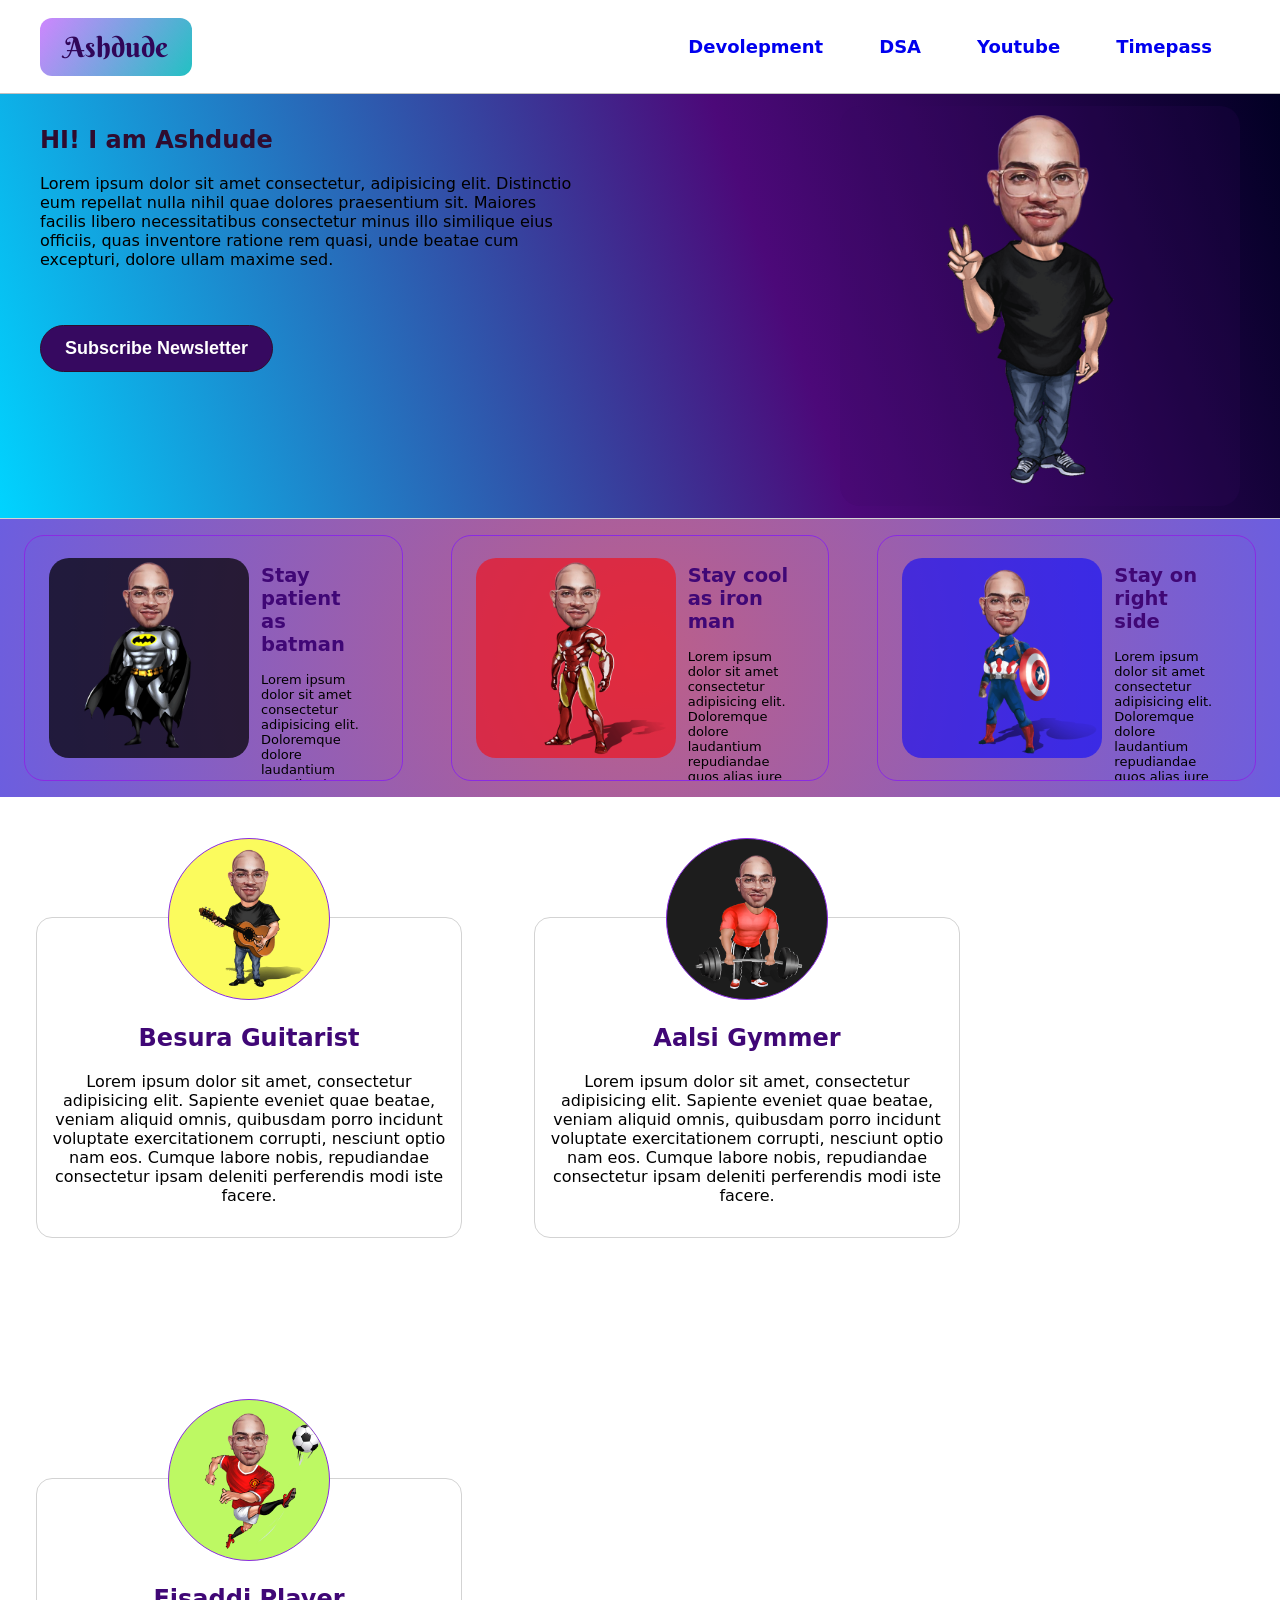
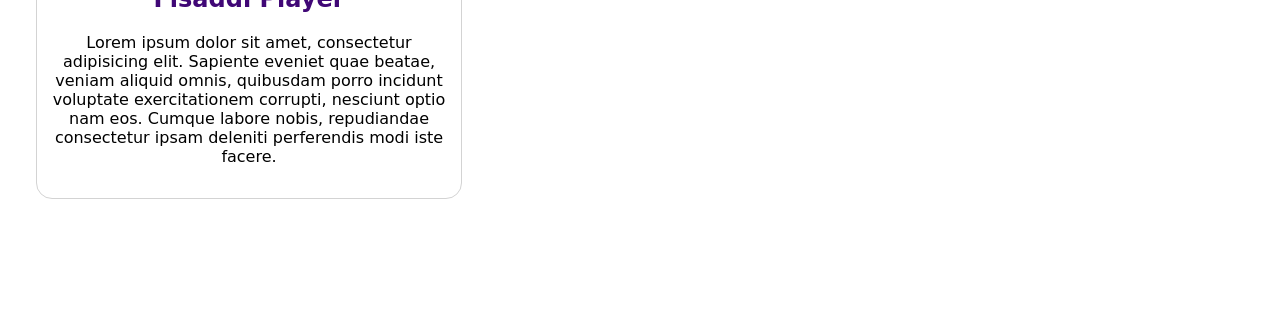
<file: index.html>
<!DOCTYPE html>
<html lang="en">
<head>
    <meta charset="UTF-8">
    <meta http-equiv="X-UA-Compatible" content="IE=edge">
    <meta name="viewport" content="width=device-width, initial-scale=1.0">
    <title>Blog</title>
    <link rel="stylesheet" href="./style.css">
</head>
<body>
    <nav class="nav-bar">
        <a href="" class="logo">Ashdude</a>
        <ul class="nav-links">
            <a  href="https://github.com/ashdude1401" class="nav-link " target="_blank">Devolepment</a>
            <a href="https://auth.geeksforgeeks.org/user/ashdude1401/practice" class="nav-link " target="_blank">DSA</a>
            <a href="https://www.youtube.com/channel/UCDf9gIkq3b9R-SlCssgPtbA" class="nav-link " target="_blank">Youtube</a>
            <a href="https://www.instagram.com/ashhutoshjha/" target="_blank" class="nav-link">Timepass</a>
        </ul>
    </nav>
    <section>
        <div class="intro">
            <!-- <img src="./img/Desktop-Wallpaper.jpg" alt="" class="bg-img"> -->
            <div class="ctn">
                <div class="ctn-div">
                    <h1 class="ctn-hdr">HI! I am Ashdude</h1>
                    <p class="disc">Lorem ipsum dolor sit amet consectetur, adipisicing elit. Distinctio eum repellat nulla nihil quae dolores praesentium sit. Maiores facilis libero necessitatibus consectetur minus illo similique eius officiis, quas inventore ratione rem quasi, unde beatae cum excepturi, dolore ullam maxime sed.
                    </p>
                    <button class="sub">Subscribe Newsletter</button>
                </div>
                <img src="./img/me2.png" alt="" class="dp">
            </div>
        </div>
        
    </section>
    <section class="blog-cards">
        <div class="blog-card">
            <img src="./img/batmann.png" alt="" class="blog-img batman">
            <div class="blog-ctn">
                <h1 class="blog-hdr">Stay patient as batman</h1>
                <p class="blog-dis">Lorem ipsum dolor sit amet consectetur adipisicing elit. Doloremque dolore laudantium repudiandae quos alias iure nostrum facilis deleniti impedit itaque.</p>
            </div>  
        </div>
        <div class="blog-card">
            <img src="./img/iron man.png" alt="" class="blog-img iron-man">
            <div class="blog-ctn">
                <h1 class="blog-hdr">Stay cool as iron man</h1>
                <p class="blog-dis">Lorem ipsum dolor sit amet consectetur adipisicing elit. Doloremque dolore laudantium repudiandae quos alias iure nostrum facilis deleniti impedit itaque.</p>
            </div>  
        </div>
        <div class="blog-card">
            <img src="./img/cptainamerica.png" alt="" class="blog-img cpamerica">
            <div class="blog-ctn">
                <h1 class="blog-hdr">Stay  on right side </h1>
                <p class="blog-dis">Lorem ipsum dolor sit amet consectetur adipisicing elit. Doloremque dolore laudantium repudiandae quos alias iure nostrum facilis deleniti impedit itaque.</p>
            </div>  
        </div>
    </section>
    <section class="funlife-conatiner">
        <div class="card">
            <img src="./img/guitarist.png" alt="" class="card-img guitar">
            <h1 class="card-hdr hdr">Besura Guitarist</h1>
            <p class="card-disc">Lorem ipsum dolor sit amet, consectetur adipisicing elit. Sapiente eveniet quae beatae, veniam aliquid omnis, quibusdam porro incidunt voluptate exercitationem corrupti, nesciunt optio nam eos. Cumque labore nobis, repudiandae consectetur ipsam deleniti perferendis modi iste facere.</p>
        </div>
        <div class="card">
            <img src="./img/gym.png" alt="" class="card-img gym">
            <h1 class="card-hdr hdr">Aalsi Gymmer</h1>
            <p class="card-disc">Lorem ipsum dolor sit amet, consectetur adipisicing elit. Sapiente eveniet quae beatae, veniam aliquid omnis, quibusdam porro incidunt voluptate exercitationem corrupti, nesciunt optio nam eos. Cumque labore nobis, repudiandae consectetur ipsam deleniti perferendis modi iste facere.</p>
        </div>
        <div class="card">
            <img src="./img/playing.png" alt="" class="card-img playing">
            <h1 class="card-hdr hdr">Fisaddi Player</h1>
            <p class="card-disc">Lorem ipsum dolor sit amet, consectetur adipisicing elit. Sapiente eveniet quae beatae, veniam aliquid omnis, quibusdam porro incidunt voluptate exercitationem corrupti, nesciunt optio nam eos. Cumque labore nobis, repudiandae consectetur ipsam deleniti perferendis modi iste facere.</p>
        </div>
    </section>
</body>
</html>
</file>
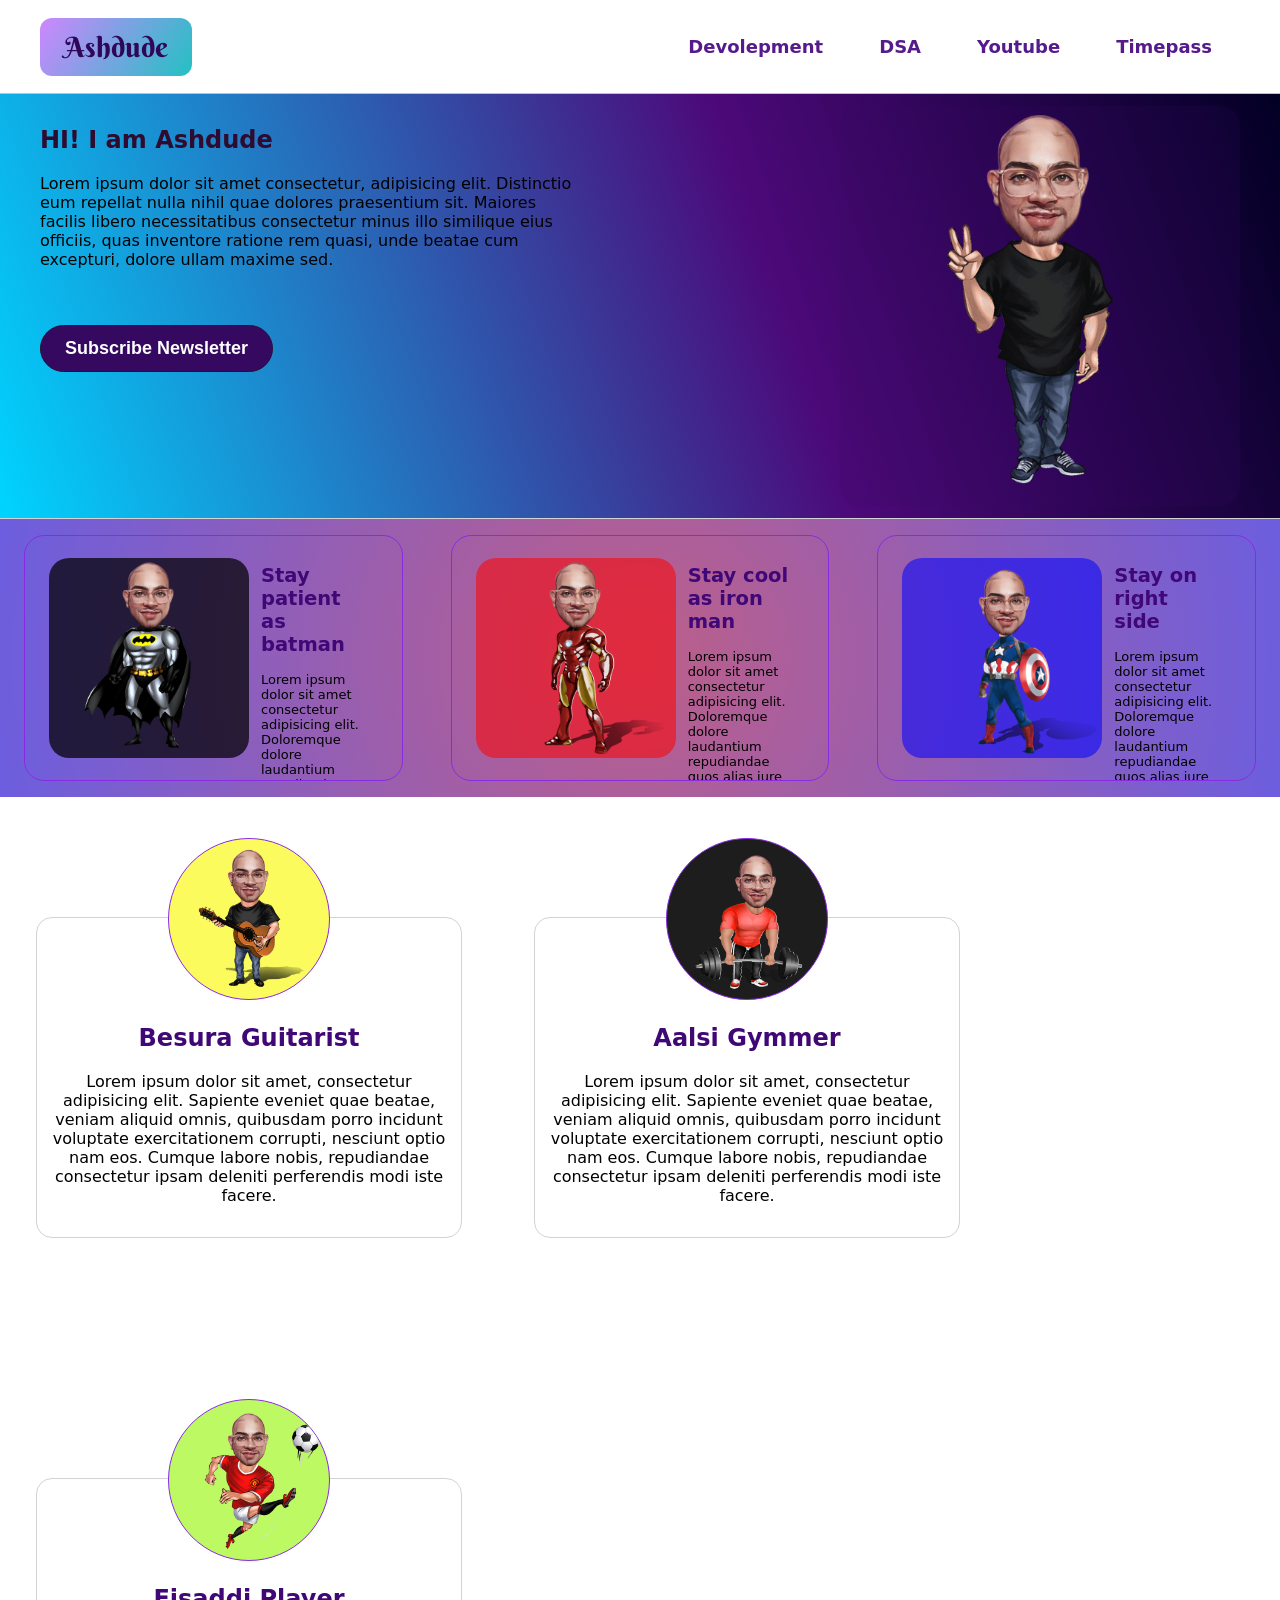
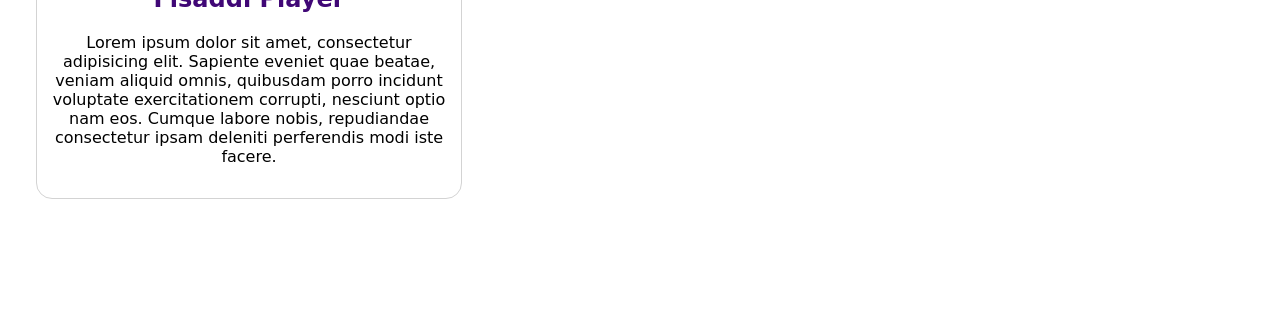
<file: BLOG/index.html>
<!DOCTYPE html>
<html lang="en">
<head>
    <meta charset="UTF-8">
    <meta http-equiv="X-UA-Compatible" content="IE=edge">
    <meta name="viewport" content="width=device-width, initial-scale=1.0">
    <title>Blog</title>
    <link rel="stylesheet" href="./style.css">
</head>
<body>
    <nav class="nav-bar">
        <a href="" class="logo">Ashdude</a>
        <ul class="nav-links">
            <a  href="" class="nav-link ">Devolepment</a>
            <a href="" class="nav-link ">DSA</a>
            <a href="" class="nav-link ">Youtube</a>
            <a href="" class="nav-link">Timepass</a>
        </ul>
    </nav>
    <section>
        <div class="intro">
            <!-- <img src="./img/Desktop-Wallpaper.jpg" alt="" class="bg-img"> -->
            <div class="ctn">
                <div class="ctn-div">
                    <h1 class="ctn-hdr">HI! I am Ashdude</h1>
                    <p class="disc">Lorem ipsum dolor sit amet consectetur, adipisicing elit. Distinctio eum repellat nulla nihil quae dolores praesentium sit. Maiores facilis libero necessitatibus consectetur minus illo similique eius officiis, quas inventore ratione rem quasi, unde beatae cum excepturi, dolore ullam maxime sed.
                    </p>
                    <button class="sub">Subscribe Newsletter</button>
                </div>
                <img src="./img/me2.png" alt="" class="dp">
            </div>
        </div>
        
    </section>
    <section class="blog-cards">
        <div class="blog-card">
            <img src="./img/batmann.png" alt="" class="blog-img batman">
            <div class="blog-ctn">
                <h1 class="blog-hdr">Stay patient as batman</h1>
                <p class="blog-dis">Lorem ipsum dolor sit amet consectetur adipisicing elit. Doloremque dolore laudantium repudiandae quos alias iure nostrum facilis deleniti impedit itaque.</p>
            </div>  
        </div>
        <div class="blog-card">
            <img src="./img/iron man.png" alt="" class="blog-img iron-man">
            <div class="blog-ctn">
                <h1 class="blog-hdr">Stay cool as iron man</h1>
                <p class="blog-dis">Lorem ipsum dolor sit amet consectetur adipisicing elit. Doloremque dolore laudantium repudiandae quos alias iure nostrum facilis deleniti impedit itaque.</p>
            </div>  
        </div>
        <div class="blog-card">
            <img src="./img/cptainamerica.png" alt="" class="blog-img cpamerica">
            <div class="blog-ctn">
                <h1 class="blog-hdr">Stay  on right side </h1>
                <p class="blog-dis">Lorem ipsum dolor sit amet consectetur adipisicing elit. Doloremque dolore laudantium repudiandae quos alias iure nostrum facilis deleniti impedit itaque.</p>
            </div>  
        </div>
    </section>
    <section class="funlife-conatiner">
        <div class="card">
            <img src="./img/guitarist.png" alt="" class="card-img guitar">
            <h1 class="card-hdr hdr">Besura Guitarist</h1>
            <p class="card-disc">Lorem ipsum dolor sit amet, consectetur adipisicing elit. Sapiente eveniet quae beatae, veniam aliquid omnis, quibusdam porro incidunt voluptate exercitationem corrupti, nesciunt optio nam eos. Cumque labore nobis, repudiandae consectetur ipsam deleniti perferendis modi iste facere.</p>
        </div>
        <div class="card">
            <img src="./img/gym.png" alt="" class="card-img gym">
            <h1 class="card-hdr hdr">Aalsi Gymmer</h1>
            <p class="card-disc">Lorem ipsum dolor sit amet, consectetur adipisicing elit. Sapiente eveniet quae beatae, veniam aliquid omnis, quibusdam porro incidunt voluptate exercitationem corrupti, nesciunt optio nam eos. Cumque labore nobis, repudiandae consectetur ipsam deleniti perferendis modi iste facere.</p>
        </div>
        <div class="card">
            <img src="./img/playing.png" alt="" class="card-img playing">
            <h1 class="card-hdr hdr">Fisaddi Player</h1>
            <p class="card-disc">Lorem ipsum dolor sit amet, consectetur adipisicing elit. Sapiente eveniet quae beatae, veniam aliquid omnis, quibusdam porro incidunt voluptate exercitationem corrupti, nesciunt optio nam eos. Cumque labore nobis, repudiandae consectetur ipsam deleniti perferendis modi iste facere.</p>
        </div>
    </section>
</body>
</html>
</file>
<file: style.css>
@import url('https://fonts.googleapis.com/css2?family=Berkshire+Swash&family=Oswald&family=Sofia&family=Ubuntu&display=swap');
body{
    margin: 0;
    font-family: system-ui, -apple-system, BlinkMacSystemFont, 'Segoe UI', Roboto, Oxygen, Ubuntu, Cantarell, 'Open Sans', 'Helvetica Neue', sans-serif;
}
.nav-bar{
    position:sticky;
    top: 0px;
    overflow: hidden;
    background-color: white;
    z-index: 1;
}

.logo{
    background: rgb(34,193,195);
background: linear-gradient(305deg, rgba(34,193,195,1) 0%, rgba(173,45,253,0.558158297498687) 100%);
    font-family: 'Berkshire Swash', cursive;
    font-size: 28px;
    text-decoration: none;
    color: rgb(48, 6, 88);
    background-color: rgba(25, 0, 255, 0.03);
    border-radius: 12px;
    padding: 12px 24px;
    margin: 0 0;
}

.nav-link{
    margin: 0px 12px;
    font-size: 18px;
    font-weight: bold;
    text-decoration: none;
    border-radius: 12px;
    padding: 8px 16px;
}
.intro{
    background: rgb(2,0,36);
background: linear-gradient(251deg, rgba(2,0,36,1) 0%, rgba(76,9,121,1) 40%, rgba(0,212,255,1) 100%);
}

.ctn-hdr{
    color: rgb(47, 12, 47);
}
.sub{
    margin-top: 40px;
    padding: 12px 24px;
    border-radius: 40px;
    font-weight: bold;
    font-size: large;
    border: 1px solid rgb(47, 12, 47);
    background-color: rgb(54, 9, 96);
    color: white;
}
.dp{
    background-color: rgba(54, 9, 96, 0.163);
    transition: 10;
}
.blog-cards{
    background: rgb(189,95,136);
    background: radial-gradient(circle, rgba(189,95,136,1) 0%, rgba(108,94,223,1) 100%);
}
.dp:hover{
    width: 402px;
    background-color: rgba(137, 43, 226, 0.127);
    transform: rotate(2deg);
}

.blog-ctn{
    margin: auto 12px;
    font-size: small;
}
.hdr{
    color: rgb(64, 7, 118); 
}
.blog-hdr{
    color: rgb(64, 7, 118); 
}

.batman{
    background-color: rgba(0, 0, 0, 0.719);
}
.iron-man{
    background-color: rgba(255, 0, 0, 0.547);
}
.cpamerica{
    background-color: rgba(0, 0, 255, 0.549);
}
.blog-card{
    transition: 200ms;
    border: 1px solid blueviolet;
}
.nav-link:hover{
    color: blueviolet;
}
.sub:hover{
 border: 2px solid rgb(145, 59, 225);
 background-color: blueviolet;
}
.ctn-hdr:hover{
    color: blueviolet;
}
.blog-img:hover{
    border-radius: 20px;
    background-color:rgb(145, 59, 225);
}
.blog-hdr:hover{
    color: blueviolet;
}
.blog-card:hover{
    transform: rotate(1deg);
    border: 1px solid #ddd;
}
.funlife-conatiner{
    display: flex;
    flex-wrap: wrap;
}
.card{
    margin: 120px 36px;
    border-radius: 16px;
    border: 1px solid lightgrey;
    padding-bottom:16px;
    padding-right:12px;
    padding-left: 12px;
    width:400px;
    text-align: center;
}
.card-img{
    height: 160px;
    width: 160px;
    margin-top: -80px;
    border-radius: 50%;
    border: 1px solid blueviolet;
    transition: 100ms;
    /* background-color: teal; */
}
.card-img:hover{
    height: 180px;
    width: 180px;
    border: 1px solid #ddd;
}
.guitar{
    background-color: rgb(251, 251, 93);
}
.gym{
    background-color: rgb(29, 29, 29);
}
.playing{
    background-color: rgb(189, 249, 99);
}
@media(min-width:1030px){
    .nav-bar{
        display: flex;
        margin-top: 0%;
        justify-content: space-between;
        align-items: center;
        border-bottom: 1px solid rgb(194, 193, 193);
        padding: 12px 40px;
    }
    .nav-links{
        display: flex;
        justify-content: space-between;
        list-style: none;
        color: rgb(64, 7, 118); 
    }
    .ctn {
        top:230px;
        /* position:absolute; */
        display: flex;
        padding: 12px 40px;
    }
    .dp{
        width: 400px;
        border-radius: 20px;
        /* background-color: blueviolet; */
    }  
    .intro{
        margin:0;
        border-bottom: 1px solid lightgrey;
    }
    .ctn-div{
        padding-right:260px;
    }
    .blog-card{
        /* width: 800px; */
        display: flex;
        align-items: center;
        height: 220px;
        overflow: auto;
        border-radius: 20px;
        margin: 16px 24px;
        padding: 12px 24px;
    }
    .blog-cards{
        display: flex;
        overflow-x: scroll;
        margin: 0;
    }
    .blog-img{
        height:200px;
        width: 100%;
        /* background-color: blueviolet; */
        border-radius: 20px;
    }
}
@media(max-width:700px){
    .nav-links{
        display: none;
        justify-content: space-between;
        list-style: none;
        color: rgb(64, 7, 118); 
    }
    .nav-bar{
        display: flex;
        margin-top: 0%;
        margin-bottom: -12px;
        justify-content:space-evenly;
        align-items: center;
        border-bottom: 1px solid rgb(194, 193, 193);
        padding: 12px 40px;
    }
    .ctn {
        display: flex;
        justify-content: center;
        flex-wrap: wrap-reverse;
        padding: 12px 40px;
    }
    .ctn-div{
        padding: 20px;
        justify-content: space-evenly;
        width: 100%;
    }
    .dp{
        width: 100%;
        border-radius: 20px;
    }
    .intro{
        margin:12px 0px;
        padding-top: 20px;
        border-bottom: 1px solid lightgrey;
    } 
    .blog-card{
        height: fit-content;
        width: 80%;
        justify-content: center;
        align-items: center;
        border: 1px solid lightgray;
        border-radius: 20px;
        margin: 18px 24px;
        padding: 12px 24px;
    } 
    .blog-cards{
        margin: -14px 0px;
        padding: 10px;
        text-align: center;
    }
    .blog-img{
        width: 100%;
        border-radius: 20px;
        margin:10px 10px 10px auto ;
        justify-content: center;
    }
}
@media (min-width:700px) and (max-width:1030px){
    .logo{
        padding: 8px 16px;
        margin: 10px 24px;
    }
    .nav-bar{
        display: flex;
        width: 100%;
        justify-content: space-between;
        align-items: center;
        border-bottom: 1px solid rgb(194, 193, 193);
        padding: 16px auto 16px 26px;
    }
    .nav-links{
        display: flex;
        margin: 0px 0px;
        justify-content: space-between;
        list-style: none;
        color: rgb(64, 7, 118); 
    }
    .ctn {
        display: flex;
        padding: 12px 20px;
    }
    .dp{
        width: 400px;
        border-radius: 20px;
    }  
    .intro{
        margin:0px -20px 12px 0px;
        width: 100%;
        border-bottom: 1px solid lightgrey;
    }
    .ctn-div{
        padding: 20px;
        justify-content: space-evenly;
        width: 100%;
    }
    .blog-card{
        display: flex;
        width: fit-content;
        border: 1px solid lightgray;
        border-radius: 20px;
        margin: 12px 68px;
        padding: 12px 24px;
    }
    .blog-cards{
        display: flex;
        flex-wrap:wrap;
        margin: -14px 0px;
    }
    .blog-img{
        height:200px;
        border-radius: 20px;
    }
    .funlife-conatiner{
        display: flex;
        flex-wrap: wrap;
    }
    .card{
        margin: 120px auto;
    }

}
</file>
<file: BLOG/style.css>
@import url('https://fonts.googleapis.com/css2?family=Berkshire+Swash&family=Oswald&family=Sofia&family=Ubuntu&display=swap');
body{
    margin: 0;
    font-family: system-ui, -apple-system, BlinkMacSystemFont, 'Segoe UI', Roboto, Oxygen, Ubuntu, Cantarell, 'Open Sans', 'Helvetica Neue', sans-serif;
}
.nav-bar{
    position:sticky;
    top: 0px;
    overflow: hidden;
    background-color: white;
}

.logo{
    background: rgb(34,193,195);
background: linear-gradient(305deg, rgba(34,193,195,1) 0%, rgba(173,45,253,0.558158297498687) 100%);
    font-family: 'Berkshire Swash', cursive;
    font-size: 28px;
    text-decoration: none;
    color: rgb(48, 6, 88);
    background-color: rgba(25, 0, 255, 0.03);
    border-radius: 12px;
    padding: 12px 24px;
    margin: 0 0;
}

.nav-link{
    margin: 0px 12px;
    font-size: 18px;
    font-weight: bold;
    text-decoration: none;
    border-radius: 12px;
    padding: 8px 16px;
}
.intro{
    background: rgb(2,0,36);
background: linear-gradient(251deg, rgba(2,0,36,1) 0%, rgba(76,9,121,1) 40%, rgba(0,212,255,1) 100%);
}

.ctn-hdr{
    color: rgb(47, 12, 47);
}
.sub{
    margin-top: 40px;
    padding: 12px 24px;
    border-radius: 40px;
    font-weight: bold;
    font-size: large;
    border: 1px solid rgb(47, 12, 47);
    background-color: rgb(54, 9, 96);
    color: white;
}
.dp{
    background-color: rgba(54, 9, 96, 0.163);
    transition: 10;
}
.dp:hover{
    width: 402px;
    background-color: rgba(137, 43, 226, 0.127);
    transform: rotate(2deg);
}

.blog-ctn{
    margin: auto 12px;
    font-size: small;
}
.hdr{
    color: rgb(64, 7, 118); 
}
.blog-hdr{
    color: rgb(64, 7, 118); 
}

.batman{
    background-color: rgba(0, 0, 0, 0.719);
}
.iron-man{
    background-color: rgba(255, 0, 0, 0.547);
}
.cpamerica{
    background-color: rgba(0, 0, 255, 0.549);
}
.blog-card{
    transition: 200ms;
    border: 1px solid blueviolet;
}
.nav-link:hover{
    color: blueviolet;
}
.sub:hover{
 border: 2px solid rgb(145, 59, 225);
 background-color: blueviolet;
}
.ctn-hdr:hover{
    color: blueviolet;
}
.blog-img:hover{
    border-radius: 20px;
    background-color:rgb(145, 59, 225);
}
.blog-hdr:hover{
    color: blueviolet;
}
.blog-card:hover{
    transform: rotate(1deg);
    border: 1px solid #ddd;
}
.funlife-conatiner{
    display: flex;
    flex-wrap: wrap;
}
.card{
    margin: 120px 36px;
    border-radius: 16px;
    border: 1px solid lightgrey;
    padding-bottom:16px;
    padding-right:12px;
    padding-left: 12px;
    width:400px;
    text-align: center;
}
.card-img{
    height: 160px;
    width: 160px;
    margin-top: -80px;
    border-radius: 50%;
    border: 1px solid blueviolet;
    transition: 100ms;
    /* background-color: teal; */
}
.card-img:hover{
    height: 180px;
    width: 180px;
    border: 1px solid #ddd;
}
.guitar{
    background-color: rgb(251, 251, 93);
}
.gym{
    background-color: rgb(29, 29, 29);
}
.playing{
    background-color: rgb(189, 249, 99);
}
@media(min-width:1030px){
    .nav-bar{
        display: flex;
        margin-top: 0%;
        justify-content: space-between;
        align-items: center;
        border-bottom: 1px solid rgb(194, 193, 193);
        padding: 12px 40px;
    }
    .nav-links{
        display: flex;
        justify-content: space-between;
        list-style: none;
        color: rgb(64, 7, 118); 
    }
    .ctn {
        top:230px;
        /* position:absolute; */
        display: flex;
        padding: 12px 40px;
    }
    .dp{
        width: 400px;
        border-radius: 20px;
        /* background-color: blueviolet; */
    }  
    .intro{
        margin:0;
        border-bottom: 1px solid lightgrey;
    }
    .ctn-div{
        padding-right:260px;
    }
    .blog-card{
        /* width: 800px; */
        display: flex;
        align-items: center;
        height: 220px;
        overflow: auto;
        border-radius: 20px;
        margin: 16px 24px;
        padding: 12px 24px;
    }
    .blog-cards{
        display: flex;
        overflow-x: scroll;
        background: rgb(189,95,136);
        background: radial-gradient(circle, rgba(189,95,136,1) 0%, rgba(108,94,223,1) 100%);
        margin: 0;
    }
    .blog-img{
        height:200px;
        width: 100%;
        /* background-color: blueviolet; */
        border-radius: 20px;
    }
}
@media(max-width:700px){
    .nav-links{
        display: none;
        justify-content: space-between;
        list-style: none;
        color: rgb(64, 7, 118); 
    }
    .nav-bar{
        display: flex;
        margin-top: 0%;
        justify-content:space-evenly;
        align-items: center;
        border-bottom: 1px solid rgb(194, 193, 193);
        padding: 12px 40px;
    }
    .ctn {
        display: flex;
        justify-content: center;
        flex-wrap: wrap-reverse;
        padding: 12px 40px;
    }
    .ctn-div{
        padding: 20px;
        justify-content: space-evenly;
        width: 100%;
    }
    .dp{
        width: 100%;
        border-radius: 20px;
        background-color: blueviolet;
    }
    .intro{
        margin:12px 0px;
        border-bottom: 1px solid lightgrey;
    } 
    .blog-card{
        height: fit-content;
        width: 80%;
        justify-content: center;
        align-items: center;
        border: 1px solid lightgray;
        border-radius: 20px;
        margin: 12px 24px;
        padding: 12px 24px;
    } 
    .blog-cards{
        margin: 12px 25px;
    }
    .blog-img{
        width: 100%;
        background-color: blueviolet;
        border-radius: 20px;
        margin:10px 10px 10px auto ;
        justify-content: center;
    }
}
@media (min-width:700px) and (max-width:1030px){
    .nav-bar{
        display: flex;
        margin-top: 0%;
        justify-content: space-between;
        align-items: center;
        border-bottom: 1px solid rgb(194, 193, 193);
        padding: 12px 40px;
    }
    .nav-links{
        display: flex;
        justify-content: space-between;
        list-style: none;
        color: rgb(64, 7, 118); 
    }
    .ctn {
        display: flex;
        padding: 12px 20px;
    }
    .dp{
        width: 400px;
        border-radius: 20px;
        background-color: blueviolet;
    }  
    .intro{
        margin:12px 20px;
        border-bottom: 1px solid lightgrey;
    }
    .ctn-div{
        padding: 20px;
        justify-content: space-evenly;
        width: 100%;
    }
    .blog-cards{
        overflow-wrap: normal;
    }
    .blog-card{
        height: 260px;
        overflow: auto;
        border: 1px solid lightgray;
        border-radius: 20px;
        margin: auto 24px;
        padding: 12px 24px;
    }
    .blog-cards{
        display: flex;
        margin: 10px;
    }
    .blog-img{
        height:200px;
        background-color: blueviolet;
        border-radius: 20px;
    }
}
</file>
